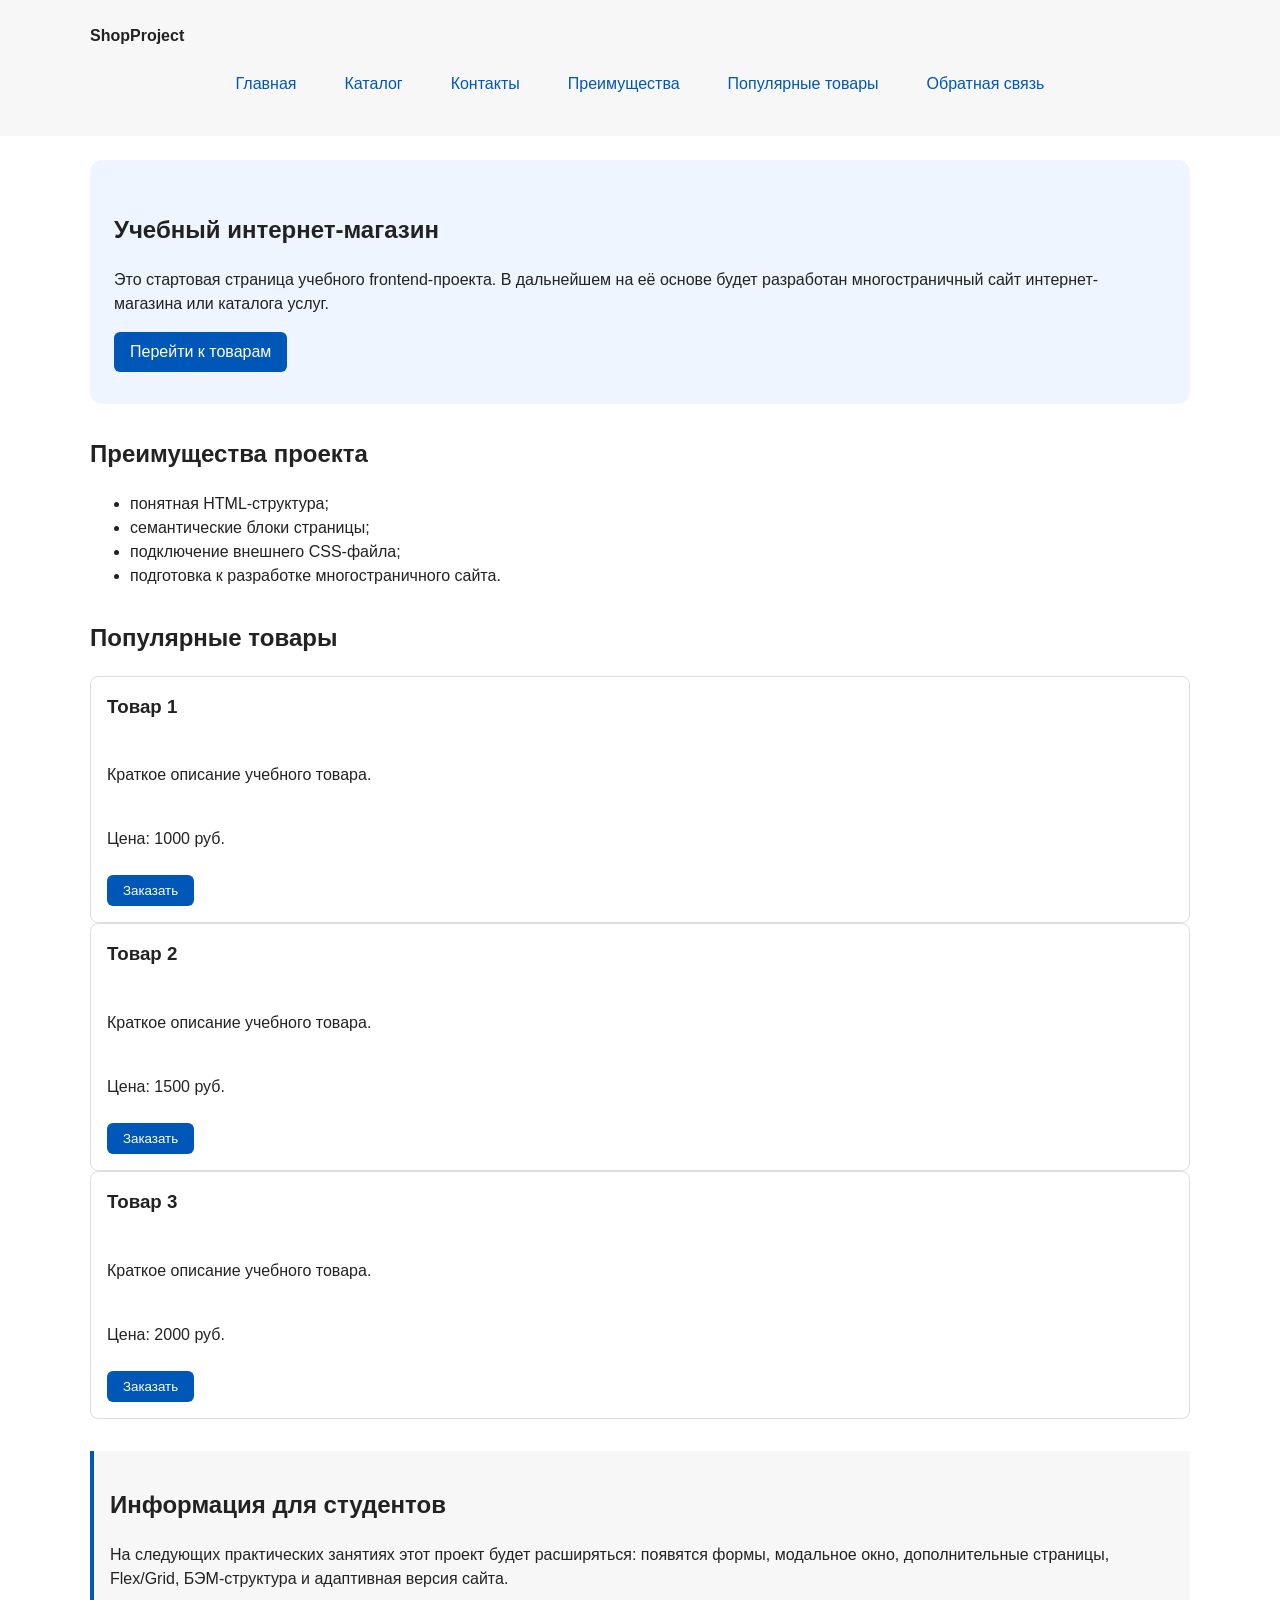
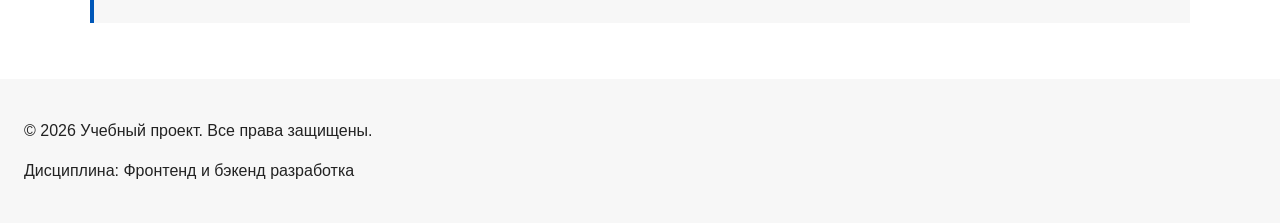
<file: index.html>
<!DOCTYPE html>
<html lang="ru">
<head>
    <meta charset="UTF-8">
    <meta name="viewport" content="width=device-width, initial-scale=1.0">
    <title>Учебный интернет-магазин</title>
    <link rel="stylesheet" href="css/style.css">
    <script src="js/main.js" defer></script>
</head>
<body>

    <header>
        <div class="site-header">
            <a class="site-logo" href="index.html">ShopProject</a>

           <nav class="site-nav" aria-label="Основная навигация">
    <ul class="site-nav__list">
        <li><a href="index.html">Главная</a></li>
        <li><a href="catalog.html">Каталог</a></li>
        <li><a href="contacts.html">Контакты</a></li>
        <li><a href="index.html#advantages">Преимущества</a></li>
        <li><a href="index.html#popular">Популярные товары</a></li>
        <li><a href="index.html#contacts">Обратная связь</a></li>
    </ul>
</nav>
        </div>
    </header>

    <main>

        <section class="hero">
            <h1>Учебный интернет-магазин</h1>

            <p>
                Это стартовая страница учебного frontend-проекта.
                В дальнейшем на её основе будет разработан многостраничный сайт
                интернет-магазина или каталога услуг.
            </p>

            <a class="button" href="#popular">Перейти к товарам</a>
        </section>

        <section class="section" id="advantages">
            <h2>Преимущества проекта</h2>

            <ul class="advantages-list">
                <li>понятная HTML-структура;</li>
                <li>семантические блоки страницы;</li>
                <li>подключение внешнего CSS-файла;</li>
                <li>подготовка к разработке многостраничного сайта.</li>
            </ul>
        </section>

        <section class="section" id="popular">
            <h2>Популярные товары</h2>

            <article class="product-card">
                <h3>Товар 1</h3>
                <p>Краткое описание учебного товара.</p>
                <p>Цена: 1000 руб.</p>
                <button class="button product-card__button" type="button" data-product="Товар 1">
    Заказать
</button>
            </article>

            <article class="product-card">
                <h3>Товар 2</h3>
                <p>Краткое описание учебного товара.</p>
                <p>Цена: 1500 руб.</p>
                <button class="button product-card__button" type="button" data-product="Товар 2">
        Заказать
    </button>
            </article>

            <article class="product-card">
                <h3>Товар 3</h3>
                <p>Краткое описание учебного товара.</p>
                <p>Цена: 2000 руб.</p>
                <button class="button product-card__button" type="button" data-product="Товар 3">
        Заказать
    </button>
            </article>
        </section>

        <aside class="aside-info">
            <h2>Информация для студентов</h2>

            <p>
                На следующих практических занятиях этот проект будет расширяться:
                появятся формы, модальное окно, дополнительные страницы, Flex/Grid,
                БЭМ-структура и адаптивная версия сайта.
            </p>
        </aside>

    </main>

    <footer id="contacts">
        <p>&copy; 2026 Учебный проект. Все права защищены.</p>
        <p>Дисциплина: Фронтенд и бэкенд разработка</p>
    </footer>
    <dialog class="order-dialog" id="order-dialog" aria-labelledby="order-dialog-title">
    <h2 id="order-dialog-title">Оформление заявки</h2>

    <form class="order-form" id="order-form" action="#" method="post" novalidate>

        <input id="selected-product" name="selected-product" type="hidden">

        <div class="form-field">
            <label for="order-name">Имя</label>
            <input
                id="order-name"
                name="name"
                type="text"
                placeholder="Введите ваше имя"
                minlength="2"
                autocomplete="given-name"
                required
            >
        </div>

        <div class="form-field">
            <label for="order-email">E-mail</label>
            <input
                id="order-email"
                name="email"
                type="email"
                placeholder="example@mail.ru"
                autocomplete="email"
                required
            >
        </div>

        <div class="form-field">
            <label for="order-phone">Телефон</label>
            <input
                id="order-phone"
                name="phone"
                type="tel"
                inputmode="tel"
                placeholder="+7 (900) 000-00-00"
                pattern="^\+7 \(\d{3}\) \d{3}-\d{2}-\d{2}$"
                required
            >
            <small>Формат: +7 (900) 000-00-00</small>
        </div>

        <div class="form-field">
            <label for="order-date">Дата связи</label>
            <input
                id="order-date"
                name="date"
                type="date"
            >
        </div>

        <div class="form-field">
            <label for="order-topic">Тема заявки</label>
            <select id="order-topic" name="topic" required>
                <option value="">Выберите тему</option>
                <option value="product">Заказ товара</option>
                <option value="consultation">Консультация</option>
                <option value="delivery">Доставка</option>
            </select>
        </div>

        <div class="form-field">
            <label for="order-comment">Комментарий</label>
            <textarea
                id="order-comment"
                name="comment"
                rows="4"
                placeholder="Укажите дополнительную информацию"
            ></textarea>
        </div>

        <div class="form-field form-field--checkbox">
            <label>
                <input
                    id="order-agreement"
                    name="agreement"
                    type="checkbox"
                    required
                >
                Я согласен на обработку данных
            </label>
        </div>

        <div class="form-actions">
            <button type="button" id="close-order-dialog">Закрыть</button>
            <button type="submit">Отправить заявку</button>
        </div>

    </form>
</dialog>

<p class="success-message" id="success-message" hidden>
    Форма успешно отправлена!
</p>

</body>
</html>
</file>
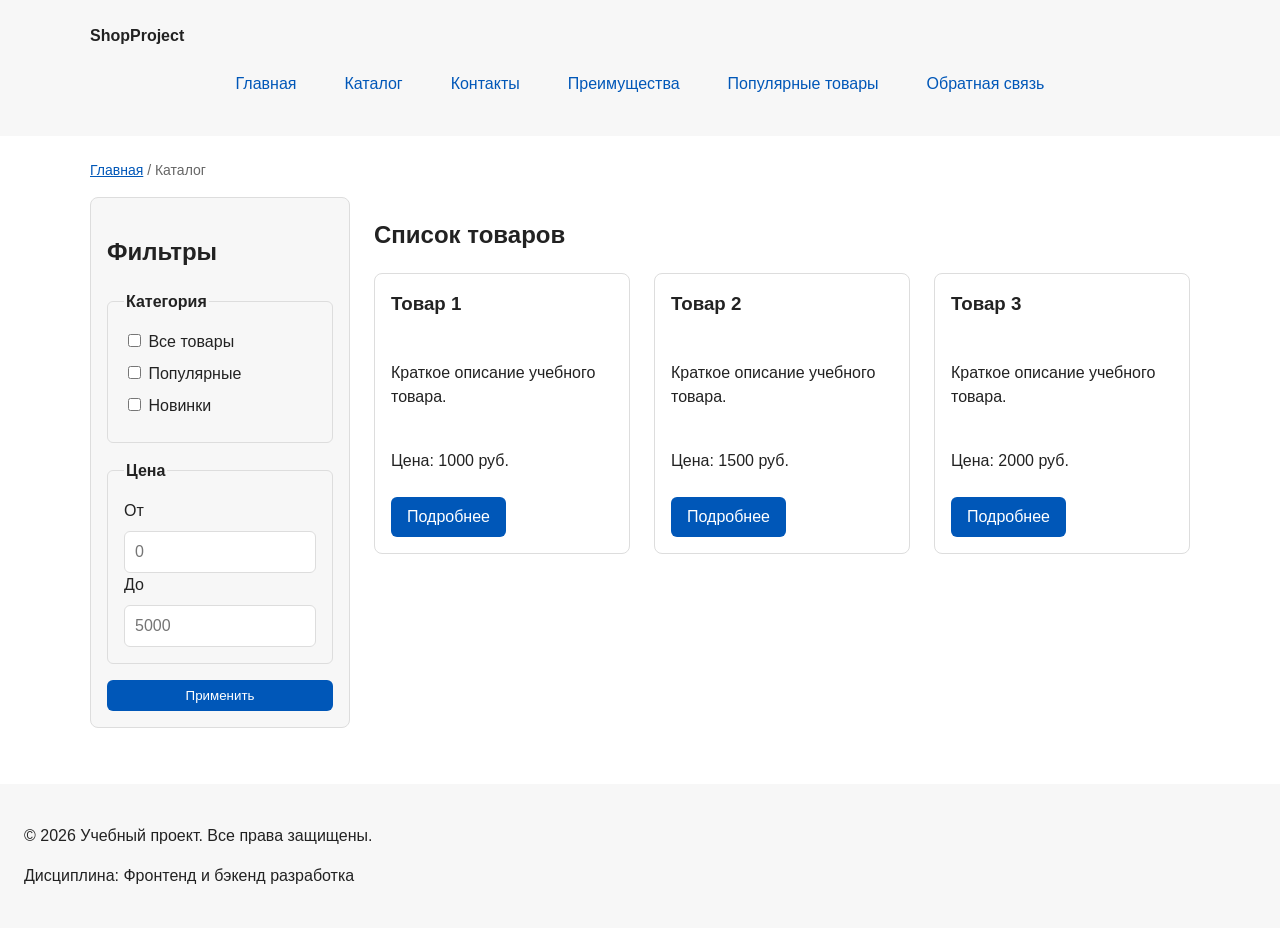
<file: catalog.html>
<!DOCTYPE html>
<html lang="ru">
<head>
    <meta charset="UTF-8">
    <meta name="viewport" content="width=device-width, initial-scale=1.0">
    <meta name="description" content="Каталог товаров учебного интернет-магазина.">
    <title>Каталог товаров — Учебный интернет-магазин</title>
    <link rel="stylesheet" href="css/style.css">
</head>

<body>
    <header>
        <div class="site-header">
            <a class="site-logo" href="index.html">ShopProject</a>

            <nav class="site-nav" aria-label="Основная навигация">
                <ul class="site-nav__list">
                    <li><a href="index.html">Главная</a></li>
                    <li><a href="catalog.html">Каталог</a></li>
                    <li><a href="contacts.html">Контакты</a></li>
                    <li><a href="index.html#advantages">Преимущества</a></li>
                    <li><a href="index.html#popular">Популярные товары</a></li>
                    <li><a href="index.html#contacts">Обратная связь</a></li>
                </ul>
            </nav>
        </div>
    </header>

    <main>
        <nav class="breadcrumbs" aria-label="Хлебные крошки">
            <a href="index.html">Главная</a>
            <span>Каталог</span>
        </nav>

        <section class="catalog-layout">
    <aside class="catalog-filters">
        <h2>Фильтры</h2>

        <form class="filters-form" action="#" method="get">
            <fieldset>
                <legend>Категория</legend>

                <label>
                    <input type="checkbox" name="category" value="all">
                    Все товары
                </label>

                <label>
                    <input type="checkbox" name="category" value="popular">
                    Популярные
                </label>

                <label>
                    <input type="checkbox" name="category" value="new">
                    Новинки
                </label>
            </fieldset>

            <fieldset>
                <legend>Цена</legend>

                <label for="price-from">От</label>
                <input id="price-from" name="price-from" type="number" min="0" placeholder="0">

                <label for="price-to">До</label>
                <input id="price-to" name="price-to" type="number" min="0" placeholder="5000">
            </fieldset>

            <button class="button" type="submit">Применить</button>
        </form>
    </aside>

    <section class="catalog-products">
        <h2>Список товаров</h2>

        <div class="products-grid">
            <article class="product-card">
                <h3>Товар 1</h3>
                <p>Краткое описание учебного товара.</p>
                <p>Цена: 1000 руб.</p>
                <a class="button" href="index.html#popular">Подробнее</a>
            </article>

            <article class="product-card">
                <h3>Товар 2</h3>
                <p>Краткое описание учебного товара.</p>
                <p>Цена: 1500 руб.</p>
                <a class="button" href="index.html#popular">Подробнее</a>
            </article>

            <article class="product-card">
                <h3>Товар 3</h3>
                <p>Краткое описание учебного товара.</p>
                <p>Цена: 2000 руб.</p>
                <a class="button" href="index.html#popular">Подробнее</a>
            </article>
        </div>
    </section>
</section>
    </main>

    <footer>
        <p>&copy; 2026 Учебный проект. Все права защищены.</p>
        <p>Дисциплина: Фронтенд и бэкенд разработка</p>
    </footer>
</body>
</html>
</file>
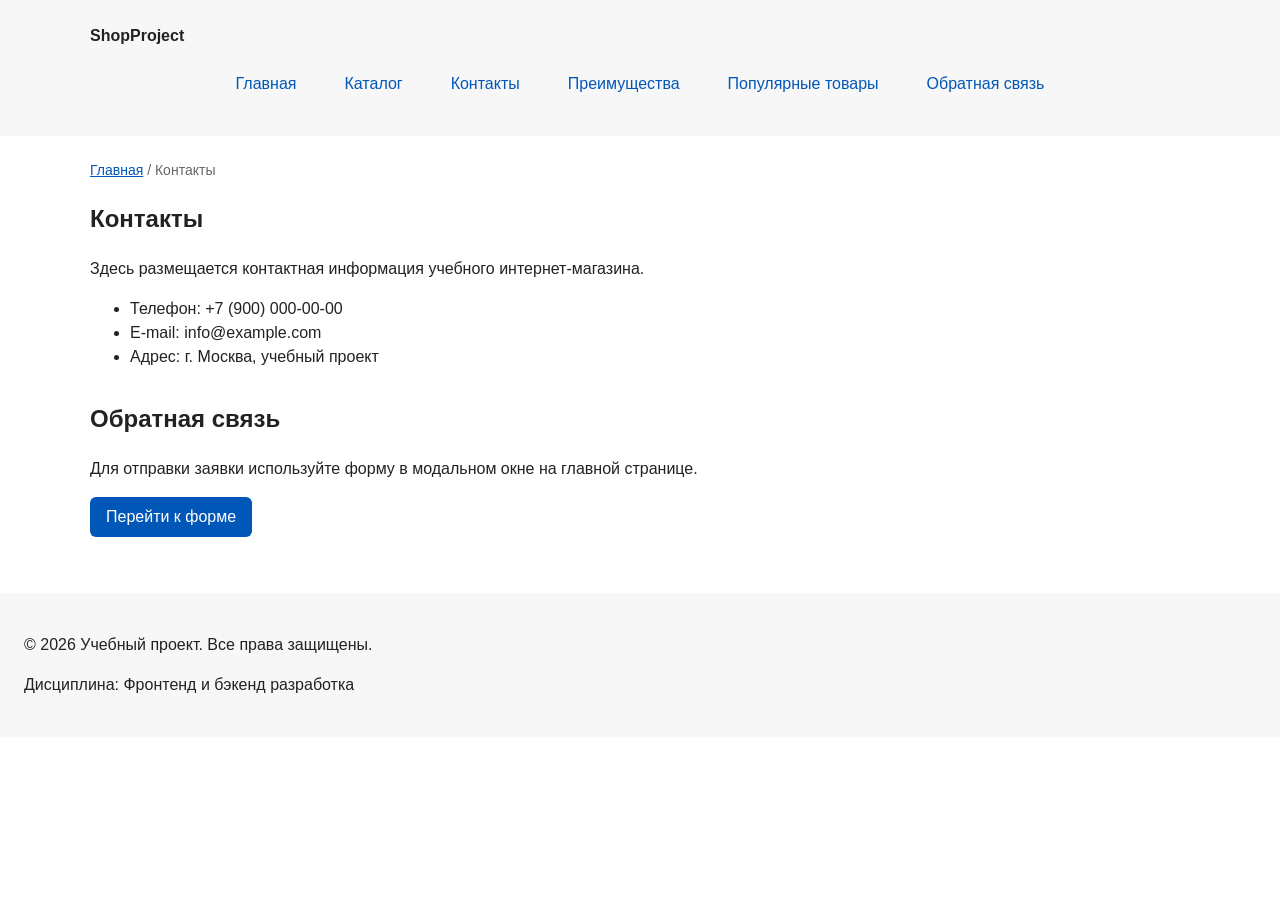
<file: contacts.html>
<!DOCTYPE html>
<html lang="ru">
<head>
    <meta charset="UTF-8">
    <meta name="viewport" content="width=device-width, initial-scale=1.0">
    <meta name="description" content="Контактная информация учебного интернет-магазина.">
    <title>Контакты — Учебный интернет-магазин</title>
    <link rel="stylesheet" href="css/style.css">
</head>

<body>
    <header>
        <div class="site-header">
            <a class="site-logo" href="index.html">ShopProject</a>

            <nav class="site-nav" aria-label="Основная навигация">
                <ul class="site-nav__list">
                    <li><a href="index.html">Главная</a></li>
                    <li><a href="catalog.html">Каталог</a></li>
                    <li><a href="contacts.html">Контакты</a></li>
                    <li><a href="index.html#advantages">Преимущества</a></li>
                    <li><a href="index.html#popular">Популярные товары</a></li>
                    <li><a href="index.html#contacts">Обратная связь</a></li>
                </ul>
            </nav>
        </div>
    </header>

    <main>
        <nav class="breadcrumbs" aria-label="Хлебные крошки">
            <a href="index.html">Главная</a>
            <span>Контакты</span>
        </nav>

        <section class="section">
            <h1>Контакты</h1>

            <p>
                Здесь размещается контактная информация учебного интернет-магазина.
            </p>

            <ul>
                <li>Телефон: +7 (900) 000-00-00</li>
                <li>E-mail: info@example.com</li>
                <li>Адрес: г. Москва, учебный проект</li>
            </ul>
        </section>

        <section class="section" id="feedback">
            <h2>Обратная связь</h2>

            <p>
                Для отправки заявки используйте форму в модальном окне на главной странице.
            </p>

            <a class="button" href="index.html#contacts">Перейти к форме</a>
        </section>
    </main>

    <footer>
        <p>&copy; 2026 Учебный проект. Все права защищены.</p>
        <p>Дисциплина: Фронтенд и бэкенд разработка</p>
    </footer>
</body>
</html>
</file>
<file: css/style.css>
/*
  Универсальное правило для всех элементов.
  border-box делает расчёт размеров более понятным:
  width включает content, padding и border.
*/
/* ===============================
   1. Переменные проекта
   =============================== */
html {
    scroll-behavior: smooth;
}
:root {
    /* Основные цвета проекта */
    --color-bg: #ffffff;
    --color-text: #222222;
    --color-muted: #666666;
    --color-primary: #0057b8;
    --color-primary-dark: #003f86;
    --color-border: #dddddd;
    --color-surface: #f7f7f7;
    --color-surface-accent: #eef5ff;
    --color-danger: #b00020;
    --color-success: #168a2f;
    --color-success-bg: #eefaf0;
    --color-white: #ffffff;

    /* Отступы */
    --space-xs: 4px;
    --space-sm: 8px;
    --space-md: 16px;
    --space-lg: 24px;
    --space-xl: 32px;

    /* Скругления */
    --radius-sm: 6px;
    --radius-md: 8px;
    --radius-lg: 12px;

    /* Размеры */
    --container-width: 1100px;
}
* {
    box-sizing: border-box;
}

/* ===============================
   2. Базовые стили
   =============================== */
* {
    box-sizing: border-box;
}

body {
    margin: 0;
    font-family: Arial, sans-serif;
    line-height: 1.5;
    color: var(--color-text);
    background-color: var(--color-bg);
}
/* ===============================
   3. Общие элементы интерфейса
   =============================== */
   a {
    color: var(--color-primary);
}

a:hover {
    color: var(--color-primary-dark);
}

a:focus-visible {
    outline: 2px solid var(--color-primary);
    outline-offset: 3px;
}

/*
  Задаём внутренние отступы для основных областей страницы.
*/
header,
main,
footer {
    padding: var(--space-lg);
}

/*
  Оформляем шапку страницы.
*/
header {
    background-color: var(--color-surface);
}

footer {
    background-color: var(--color-surface);
}

/*
  Ограничиваем ширину содержимого шапки.
*/
.site-header {
    max-width: 1100px;
    margin: 0 auto;
}

/*
  Оформляем текстовый логотип.
*/
.site-logo {
    font-weight: bold;
    text-decoration: none;
    color: #222222;
}

/*
  Убираем стандартные отступы и маркеры списка навигации.
*/
.site-nav__list {
    display: flex;
    flex-wrap: wrap;
    justify-content: center;
    align-items: center;
    gap: var(--space-md);
    padding: 0;
    margin: var(--space-md) 0 0;
    list-style: none;
}

/*
  Добавляем расстояние между пунктами меню.
*/
.site-nav__list li {
    margin-bottom: 8px;
}

/*
  Оформляем ссылки меню.
*/
.site-nav__list a {
    display: inline-block;
    padding: var(--space-sm) var(--space-md);
    color: var(--color-primary);
    text-decoration: none;
    border-radius: var(--radius-sm);
}

/*
  При наведении мыши подчёркиваем ссылку.
*/
.site-nav__list a:hover {
    color: var(--color-white);
    background-color: var(--color-primary);
}

/* ===============================
   4. Компоненты страницы
   =============================== */

.hero {
    max-width: var(--container-width);
    margin: 0 auto var(--space-xl);
    padding: var(--space-xl) var(--space-lg);
    background-color: var(--color-surface-accent);
    border-radius: var(--radius-lg);
}

/*
  Общий класс для разделов страницы.
*/
.section {
    max-width: var(--container-width);
    margin: 0 auto var(--space-xl);
}

.section h2 {
    margin-top: 0;
}

.products-grid {
    display: grid;
    grid-template-columns: repeat(3, 1fr);
    gap: var(--space-lg);
}
/*
  Карточка товара — самостоятельный блок.
*/
.product-card {
    display: flex;
    flex-direction: column;
    gap: var(--space-sm);
    margin-bottom: 0;
    padding: var(--space-md);
    border: 1px solid var(--color-border);
    border-radius: var(--radius-md);
    background-color: var(--color-bg);
}
.product-card .button {
    margin-top: auto;
    align-self: flex-start;
}

.product-card:hover {
    border-color: var(--color-primary);
}

.product-card h3 {
    margin-top: 0;
}
/*
  Оформляем ссылку как кнопку.
*/
.button {
    display: inline-block;
    padding: var(--space-sm) var(--space-md);
    color: var(--color-white);
    background-color: var(--color-primary);
    text-decoration: none;
    border: none;
    border-radius: var(--radius-sm);
    cursor: pointer;
}

.button:hover {
    background-color: var(--color-primary-dark);
}

.button:focus-visible {
    outline: 2px solid var(--color-primary);
    outline-offset: 3px;
}

.button:disabled {
    opacity: 0.6;
    cursor: not-allowed;
}

/*
  Дополнительный информационный блок.
*/
.aside-info {
    max-width: var(--container-width);
    margin: 0 auto var(--space-xl);
    padding: var(--space-md);
    border-left: 4px solid var(--color-primary);
    background-color: var(--color-surface);
}
/* ===============================
   5. Форма и модальное окно
   =============================== */
.order-dialog {
    width: min(100% - 32px, 560px);
    padding: var(--space-lg);
    border: none;
    border-radius: var(--radius-lg);
}
/*
  Затемнение фона за модальным окном.
*/
.order-dialog::backdrop {
    background-color: rgba(0, 0, 0, 0.5);
}

/*
  Поле формы.
  Каждый блок получает нижний отступ.
*/
.form-field {
    margin-bottom: var(--space-md);
}

/*
  Подпись поля.
*/
.form-field label {
    display: block;
    margin-bottom: var(--space-xs);
}
/*
  Основные поля формы.
*/
.form-field input,
.form-field select,
.form-field textarea {
    width: 100%;
    padding: 10px 12px;
    border: 1px solid var(--color-border);
    border-radius: var(--radius-sm);
    font: inherit;
}
.form-field input:hover,
.form-field select:hover,
.form-field textarea:hover {
    border-color: var(--color-primary);
}
.form-field input:focus-visible,
.form-field select:focus-visible,
.form-field textarea:focus-visible,
.form-actions button:focus-visible {
    outline: 2px solid var(--color-primary);
    outline-offset: 3px;
}
[aria-invalid="true"] {
    border-color: var(--color-danger);
}
/*
  Checkbox не должен занимать всю ширину.
*/
.form-field input[type="checkbox"] {
    width: auto;
}
/*
  Подсказка под полем телефона.
*/
.form-field small {
    display: block;
    margin-top: var(--space-xs);
    color: var(--color-muted);
}

/*
  Видимый фокус для клавиатурной навигации.
*/
.form-field input:focus-visible,
.form-field select:focus-visible,
.form-field textarea:focus-visible,
.form-actions button:focus-visible {
    outline: 2px solid #0057b8;
    outline-offset: 2px;
}

/*
  Подсветка ошибочных полей.
  Атрибут aria-invalid будет добавляться через JavaScript.
*/
[aria-invalid="true"] {
    border-color: #b00020;
}

/*
  Кнопки формы.
*/
.form-actions {
    display: flex;
    gap: 12px;
    margin-top: 20px;
}

/*
  Сообщение об успешной отправке.
*/
.success-message {
    max-width: var(--container-width);
    margin: var(--space-lg) auto;
    padding: var(--space-md);
    border-left: 4px solid var(--color-success);
    background-color: var(--color-success-bg);
}
.breadcrumbs {
    max-width: var(--container-width);
    margin: 0 auto var(--space-md);
    font-size: 14px;
    color: var(--color-muted);
}

.breadcrumbs a {
    color: var(--color-primary);
}

.breadcrumbs span::before {
    content: " / ";
    color: var(--color-muted);
}
:target {
    outline: 2px dashed var(--color-primary);
    outline-offset: 4px;
}
.catalog-layout {
    max-width: var(--container-width);
    margin: 0 auto var(--space-xl);
    display: grid;
    grid-template-columns: 260px 1fr;
    grid-template-areas: "filters products";
    gap: var(--space-lg);
}

.catalog-filters {
    grid-area: filters;
    padding: var(--space-md);
    border: 1px solid var(--color-border);
    border-radius: var(--radius-md);
    background-color: var(--color-surface);
}

.catalog-products {
    grid-area: products;
}
.filters-form {
    display: grid;
    gap: var(--space-md);
}

.filters-form fieldset {
    margin: 0;
    padding: var(--space-md);
    border: 1px solid var(--color-border);
    border-radius: var(--radius-sm);
}

.filters-form legend {
    font-weight: 700;
}

.filters-form label {
    display: block;
    margin-bottom: var(--space-sm);
}

.filters-form input[type="number"] {
    width: 100%;
    padding: 8px 10px;
    border: 1px solid var(--color-border);
    border-radius: var(--radius-sm);
    font: inherit;
}
</file>
